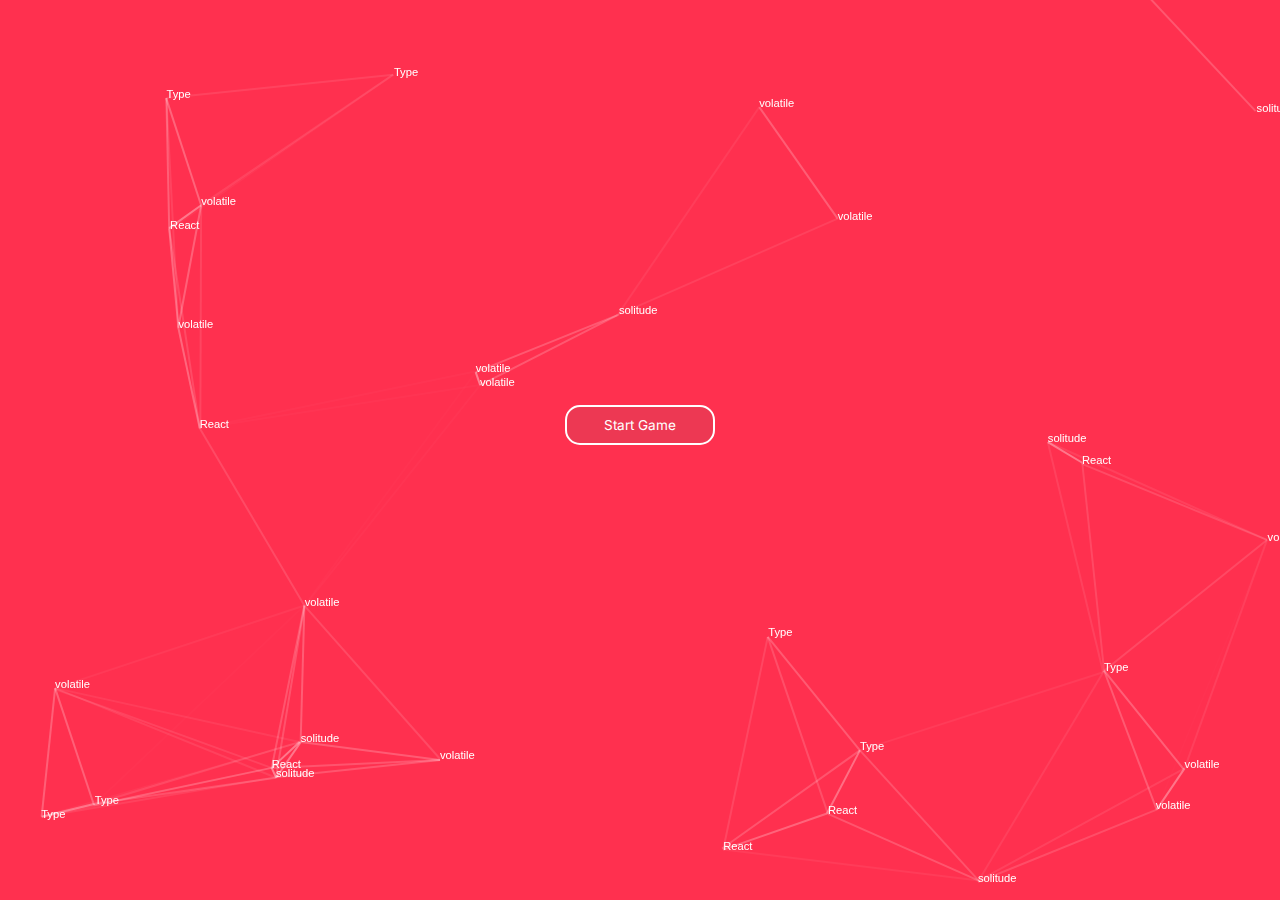
<file: index.html>
<!DOCTYPE html>
<html lang="en">
<head>
    <meta charset="UTF-8">
    <meta name="viewport" content="width=device-width, initial-scale=1.0">
    <title>typeFast</title>
    <link href="https://fonts.googleapis.com/css2?family=Inter:wght@100;200;300;400;500;600;700;800;900&display=swap" rel="stylesheet">
    <link rel="stylesheet" href="styles/main.css">
</head>
<body>
   <main>
    <div id="particles-js"></div>

    <section class="start-game">
            <a href="game.html" id="start-game">Start Game</a>
    </section>
   </main>

   
   <script src="particles.js"></script>
   <script>
       particlesJS.load('particles-js', 'particles.json', function(){
           console.log("i don load");
       })
   </script>
</body>
</html>
</file>
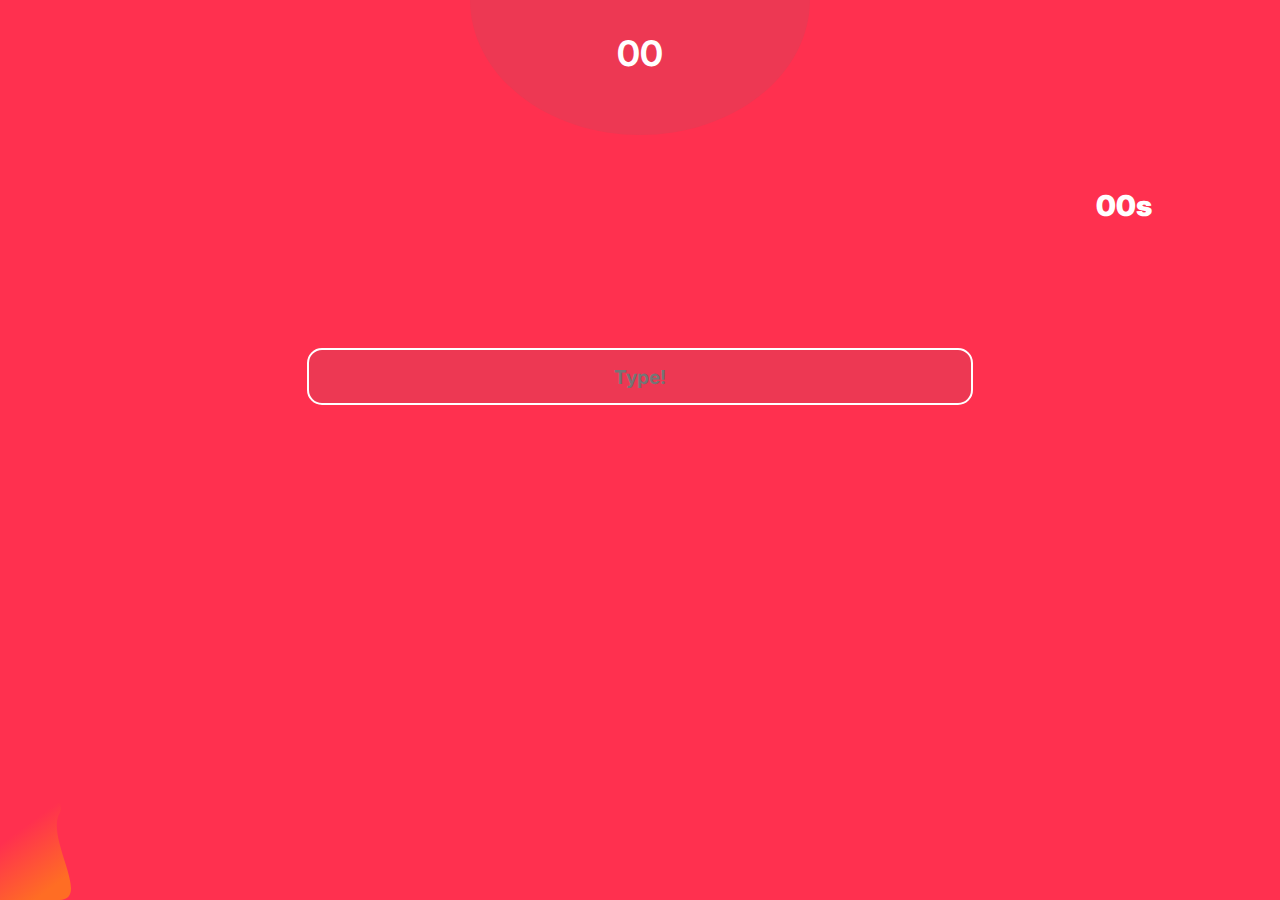
<file: game.html>
<!DOCTYPE html>
<html lang="en">
<head>
    <meta charset="UTF-8">
    <meta name="viewport" content="width=device-width, initial-scale=1.0">
    <title>typeFast</title>
    <link href="https://fonts.googleapis.com/css2?family=Inter:wght@100;200;300;400;500;600;700;800;900&display=swap" rel="stylesheet">
    <link rel="stylesheet" href="styles/game.css">
</head>
<body>
   <main>
       <section class="score-board">
        <svg class="top-blob" width="340" height="135" viewBox="0 0 340 135" fill="none" xmlns="http://www.w3.org/2000/svg">
            <path d="M340 1.42556e-05C340 17.7285 335.603 35.2833 327.06 51.6623C318.516 68.0412 305.994 82.9235 290.208 95.4594C274.422 107.995 255.682 117.939 235.056 124.724C214.431 131.508 192.325 135 170 135C147.675 135 125.569 131.508 104.944 124.724C84.3185 117.939 65.5778 107.995 49.7918 95.4594C34.0059 82.9235 21.4838 68.0412 12.9405 51.6623C4.39718 35.2833 -1.95169e-06 17.7285 0 0L170 1.42556e-05H340Z" fill="#ED3853"/>
        </svg> 
        <div class="score-container">
               <h1 class="score" id="score"> 00</h1> 
        </div>
       </section>


    <section class="game-area">
        <p class="timer" id="timer">00s</p>
        <p class="word-to-type" id="word-to-type"></p>
        <div class="user-input">
            <input type="text" name="user-input" id="user-input" placeholder="Type!">
        </div>
    </section>

    <section class="game-restart-container" id="game-restart">
        <div class="game-restart">
            <a href="index.html">Home</a>
            <a href="game.html">Restart</a>
        </div>
    </section>

    <section class="wait-time">
        <P id="wait-time"></P>
    </section>

    <svg class="bottom-blob" width="71" height="107" viewBox="0 0 71 107" fill="none" xmlns="http://www.w3.org/2000/svg">
        <path d="M0 20.6987C0 -9.7606 72.7481 -3.88247 59.3335 20.6987C45.919 45.2799 91.322 107 59.3335 107C27.345 107 0 107 0 107C0 107 0 51.158 0 20.6987Z" fill="url(#paint0_linear)"/>
        <defs>
        <linearGradient id="paint0_linear" x1="-3.3232e-07" y1="20.6987" x2="59.7993" y2="102.504" gradientUnits="userSpaceOnUse">
        <stop offset="0.244792" stop-color="#FF304F"/>
        <stop offset="0.890625" stop-color="#FF6D24"/>
        </linearGradient>
        </defs>
    </svg> 
   </main>
   <script src="scripts/main.js"></script>
</body>
</html>
</file>
<file: styles/main.css>
* {
  margin: 0;
  padding: 0;
  -webkit-box-sizing: border-box;
          box-sizing: border-box;
  font-family: 'Inter', sans-serif;
  color: #ffffff;
}

main {
  width: 100%;
  height: 100vh;
  background-color: #FF304F;
}

.start-game {
  position: relative;
  top: 45%;
}

.start-game a {
  display: block;
  width: 150px;
  margin: 0 auto;
  text-decoration: none;
  border: 2px solid #ffffff;
  border-radius: 15px;
  font-size: .85em;
  padding: .75em 1.75em;
  background-color: #ED3853;
  text-align: center;
}

#particles-js {
  position: absolute;
  width: 100%;
  height: 100vh;
}
/*# sourceMappingURL=main.css.map */
</file>
<file: styles/game.css>
* {
  margin: 0;
  padding: 0;
  -webkit-box-sizing: border-box;
          box-sizing: border-box;
  font-family: 'Inter', sans-serif;
  color: #ffffff;
}

main {
  position: relative;
  width: 100%;
  height: 100vh;
  background-color: #FF304F;
}

.top-blob {
  position: absolute;
  top: 0;
  width: 100%;
}

.score-container {
  position: relative;
  top: 2em;
  display: -webkit-box;
  display: -ms-flexbox;
  display: flex;
  -webkit-box-pack: space-evenly;
      -ms-flex-pack: space-evenly;
          justify-content: space-evenly;
  width: 8%;
  margin: 0 auto;
}

.score-container .score {
  font-size: 2.2em;
}

.game-area {
  position: relative;
  top: 20%;
  width: 80%;
  margin: 0 auto;
}

.game-area .timer {
  position: absolute;
  right: 0;
  top: -2.5em;
  font-size: 1.8em;
  font-weight: 900;
}

.game-area .word-to-type {
  text-align: center;
  font-size: 2em;
  font-weight: 700;
  padding: 1em 0 1em 0;
  margin: 1.2em 0 .75em 0;
}

.game-area .user-input {
  margin: 0 auto;
  width: 65%;
}

.game-area .user-input input {
  width: 100%;
  padding: .75em;
  text-align: center;
  background-color: #ED3853;
  border: 2px solid #ffffff;
  border-radius: 15px;
  font-size: 1.2em;
  font-weight: 700;
}

.game-restart-container {
  position: relative;
  top: 23%;
  display: none;
}

.game-restart-container .game-restart {
  width: 50%;
  margin: 0 auto;
  display: -webkit-box;
  display: -ms-flexbox;
  display: flex;
  -webkit-box-pack: justify;
      -ms-flex-pack: justify;
          justify-content: space-between;
}

.game-restart-container .game-restart a {
  text-decoration: none;
  padding: .45em 1em;
  width: 45%;
  background-color: #ED3853;
  font-size: .75em;
  text-align: center;
  border: 2px solid #ffffff;
  border-radius: 10px;
  outline-color: #ED3853;
}

.wait-time {
  position: relative;
  top: 24%;
  text-align: center;
  font-size: 6em;
  font-weight: 900;
}

.bottom-blob {
  position: absolute;
  bottom: 0;
}
/*# sourceMappingURL=game.css.map */
</file>
